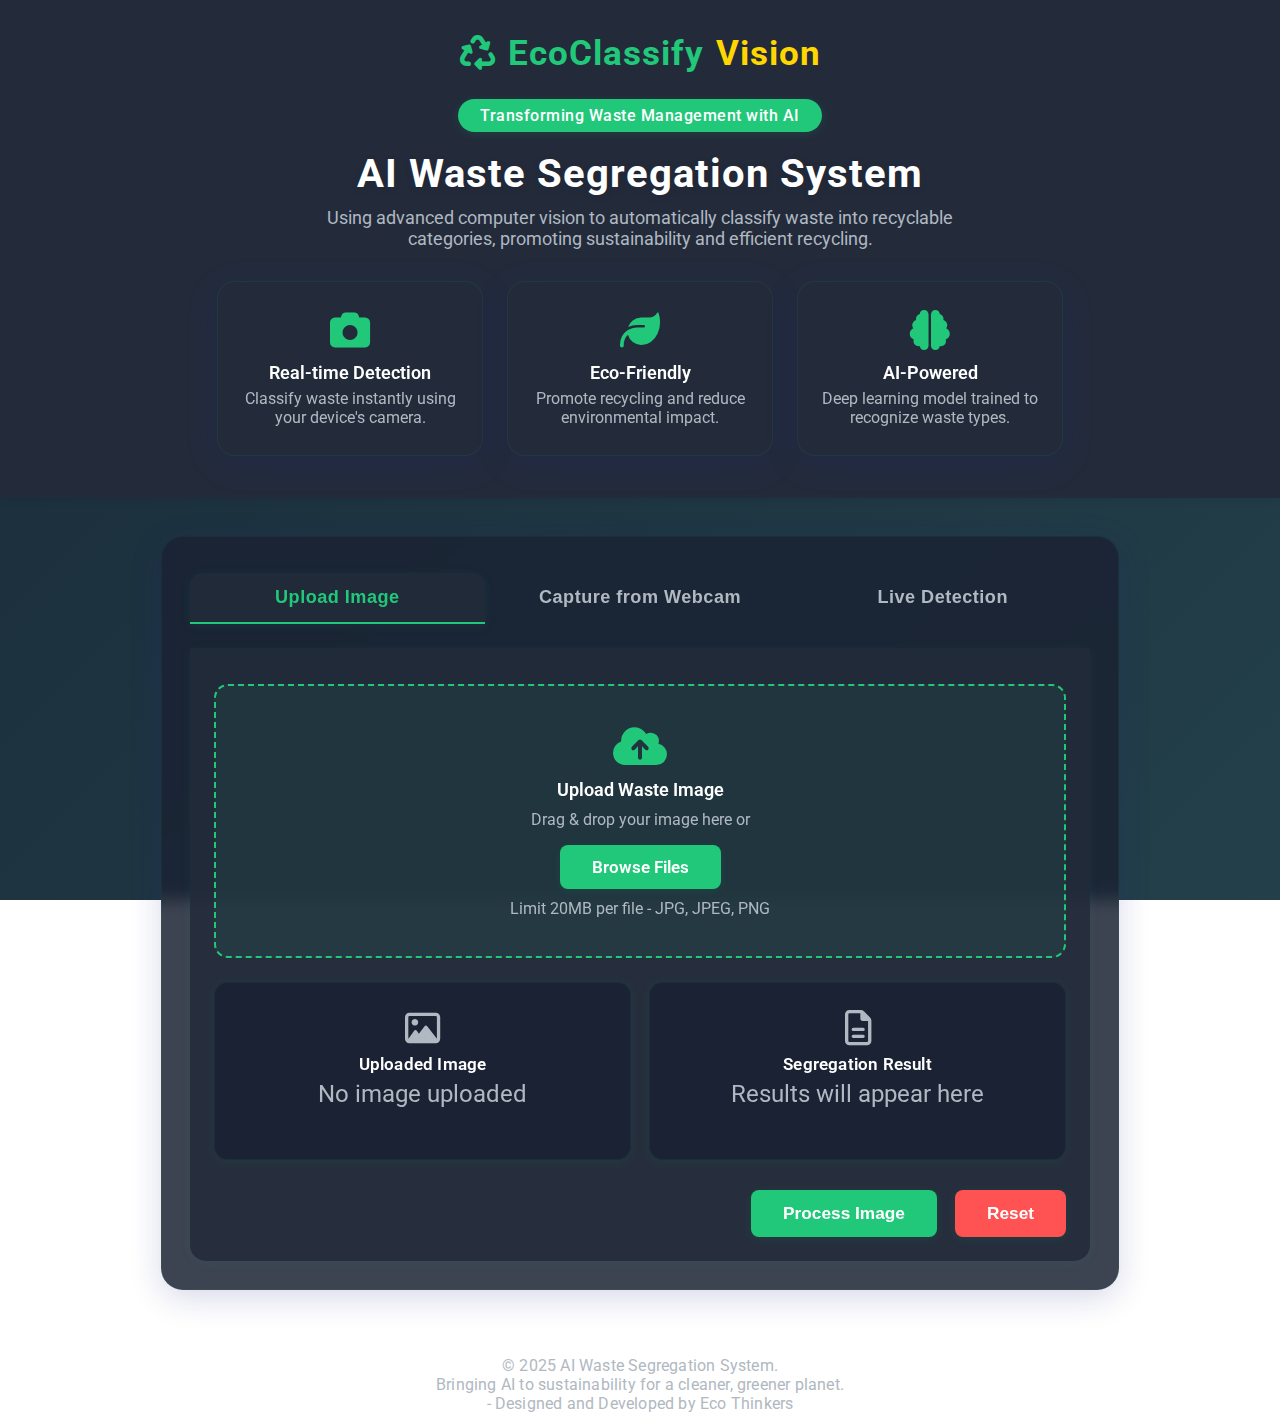
<file: index.html>
<!DOCTYPE html>
<html lang="en">
<head>
  <meta charset="UTF-8">
  <title>EcoClassify Vision - AI Waste Segregation System</title>
  <meta name="viewport" content="width=device-width, initial-scale=1.0">
  <link href="https://fonts.googleapis.com/css?family=Roboto:400,700&display=swap" rel="stylesheet">
  <link rel="stylesheet" href="https://cdnjs.cloudflare.com/ajax/libs/font-awesome/6.4.2/css/all.min.css">
  
  <link rel="stylesheet" href="../static/styles.css">
</head>
<body>
  <div class="header">
    <div class="logo">
      <i class="fa-solid fa-recycle"></i> EcoClassify <span>Vision</span>
    </div>
    <div class="badge">Transforming Waste Management with AI</div>
    <div class="main-title">AI Waste Segregation System</div>
    <div class="subtitle">
      Using advanced computer vision to automatically classify waste into recyclable categories, promoting sustainability and efficient recycling.
    </div>
    <div class="features">
      <div class="feature-card">
        <i class="fa-solid fa-camera"></i>
        <div class="feature-title">Real-time Detection</div>
        <div class="feature-desc">Classify waste instantly using your device's camera.</div>
      </div>
      <div class="feature-card">
        <i class="fa-solid fa-leaf"></i>
        <div class="feature-title">Eco-Friendly</div>
        <div class="feature-desc">Promote recycling and reduce environmental impact.</div>
      </div>
      <div class="feature-card">
        <i class="fa-solid fa-brain"></i>
        <div class="feature-title">AI-Powered</div>
        <div class="feature-desc">Deep learning model trained to recognize waste types.</div>
      </div>
    </div>
  </div>
  <div class="container">
    <div class="tabs">
      <button class="tab-btn active" onclick="showTab('uploadTab', this)">Upload Image</button>
      <button class="tab-btn" onclick="showTab('captureTab', this)">Capture from Webcam</button>
      <button class="tab-btn" onclick="showTab('liveTab', this)">Live Detection</button>
    </div>
    <!-- Upload Tab -->
    <div id="uploadTab" class="tab-content active">
      <div class="upload-area" id="uploadDrop">
        <i class="fa-solid fa-cloud-arrow-up"></i>
        <div style="font-size:1.15rem;font-weight:600;margin-bottom:6px;">Upload Waste Image</div>
        <div class="upload-note">Drag & drop your image here or</div>
        <label class="upload-label">
          Browse Files
          <input type="file" accept="image/*" onchange="handleUpload(this)">
        </label>
        <div class="upload-note">Limit 20MB per file - JPG, JPEG, PNG</div>
      </div>
      <div class="cards-row">
        <div class="result-card" id="uploadedImageCard">
          <i class="fa-regular fa-image"></i>
          <div class="result-title">Uploaded Image</div>
          <div class="result-content" id="uploadedImageText">No image uploaded</div>
        </div>
        <div class="result-card" id="segmentationCard">
          <i class="fa-regular fa-file-lines"></i>
          <div class="result-title">Segregation Result</div>
          <div class="result-content" id="segmentationText">Results will appear here</div>
        </div>
      </div>
      <div class="action-row">
        <button class="action-btn process" onclick="processImage()">Process Image</button>
        <button class="action-btn reset" onclick="resetUpload()">Reset</button>
      </div>
    </div>
    <!-- Capture Tab -->
    <div id="captureTab" class="tab-content">
      <div class="upload-area">
        <i class="fa-solid fa-camera"></i>
        <div style="font-size:1.15rem;font-weight:600;margin-bottom:6px;">Capture Waste Image</div>
        <div class="upload-note">Use your webcam to capture a photo of your waste item.</div>
        <video id="camera" autoplay playsinline style="margin-top:12px;max-width:100%;border-radius:10px;"></video><br>
        <button class="upload-label" onclick="captureImage()">Capture</button>
        <button class="upload-label" onclick="flipCamera()" style="background:var(--accent);color:#222;margin-left:10px;">Flip Camera</button>
      </div>
      <div class="cards-row">
        <div class="result-card" id="capturedImageCard">
          <i class="fa-regular fa-image"></i>
          <div class="result-title">Captured Image</div>
          <div class="result-content" id="capturedImageText">No image captured</div>
        </div>
        <div class="result-card" id="captureResultCard">
          <i class="fa-regular fa-file-lines"></i>
          <div class="result-title">Segregation Result</div>
          <div class="result-content" id="captureResultText">Results will appear here</div>
        </div>
      </div>
    </div>
    <!-- Live Tab -->
    <div id="liveTab" class="tab-content">
      <div class="upload-area">
        <i class="fa-solid fa-video"></i>
        <div style="font-size:1.15rem;font-weight:600;margin-bottom:6px;">Live Detection</div>
        <div class="upload-note">Point your camera at waste items for live predictions.</div>
        <video id="realtimeCamera" autoplay playsinline style="margin-top:12px;max-width:100%;border-radius:10px;"></video><br>
        <button class="upload-label" onclick="flipRealtimeCamera()" style="background:var(--accent);color:#222;margin-top:10px;">Flip Camera</button>
      </div>
      <div class="result-card" style="margin:0 auto;">
        <i class="fa-regular fa-file-lines"></i>
        <div class="result-title">Live Result</div>
        <div class="result-content" id="realtimeResultText">Results will appear here</div>
      </div>
    </div>
    <!-- <div class="upload-note" style="margin-top:18px;">
      <i class="fa-solid fa-circle-info"></i>
      Using EcoSort AI Model v2.1 - Trained on 50,000+ waste images across 6 categories. Integrated with OpenCV for real-time processing.
    </div> -->
  </div>
  <div class="footer">
    &copy; 2025 AI Waste Segregation System.<br>
    Bringing AI to sustainability for a cleaner, greener planet.<br>
    - Designed and Developed by Eco Thinkers
  </div>

  <script src="../static/scripts.js"></script>
  
</body>
</html>
</file>
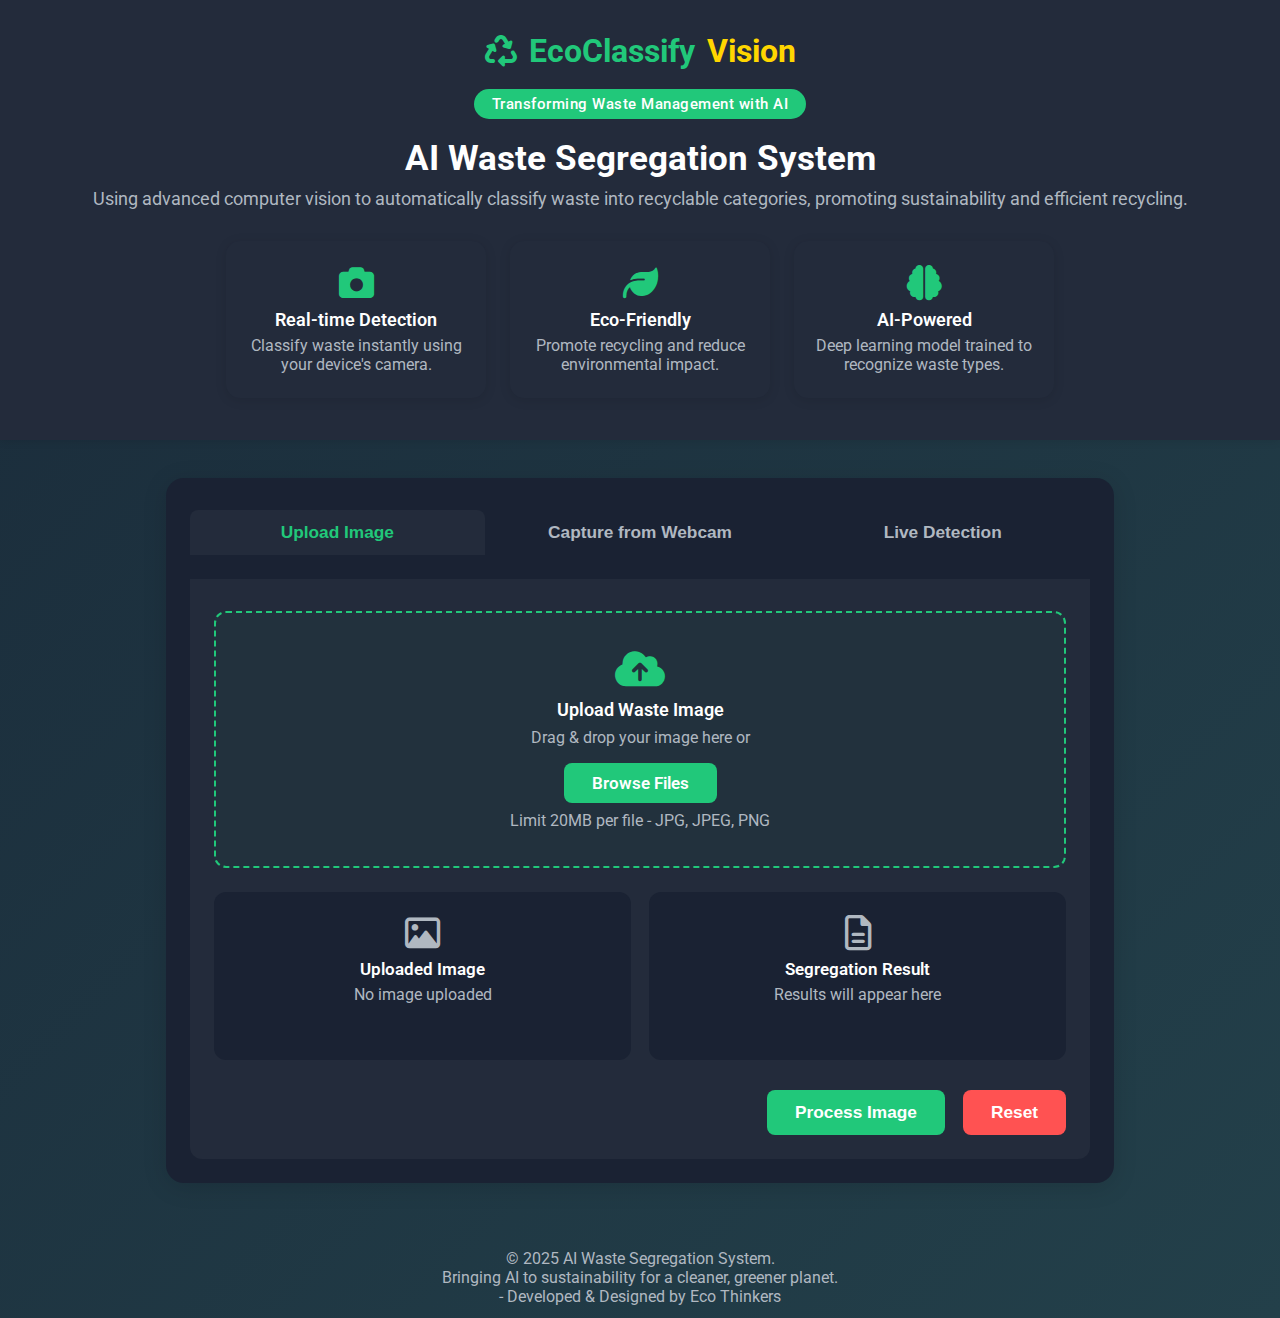
<file: templates/index.html>
<!DOCTYPE html>
<html lang="en">
<head>
  <meta charset="UTF-8">
  <title>EcoClassify Vision | AI Waste Segregation System</title>
  <meta name="viewport" content="width=device-width, initial-scale=1.0">
  <link href="https://fonts.googleapis.com/css?family=Roboto:400,700&display=swap" rel="stylesheet">
  <link rel="stylesheet" href="https://cdnjs.cloudflare.com/ajax/libs/font-awesome/6.4.2/css/all.min.css">
  <style>
    :root {
      --primary: #21c87a;
      --primary-dark: #1a2b3a;
      --secondary: #232b3b;
      --accent: #ffd600;
      --card-bg: #232b3b;
      --tab-bg: #1a2233;
      --text: #fff;
      --muted: #b0b8c1;
      --success: #21c87a;
      --danger: #ff5252;
    }
    body {
      font-family: 'Roboto', Arial, sans-serif;
      background: linear-gradient(135deg, #1a2b3a 0%, #23404a 100%);
      margin: 0;
      padding: 0;
      color: var(--text);
      min-height: 100vh;
    }
    .header {
      background: var(--secondary);
      padding: 32px 0 24px 0;
      text-align: center;
      box-shadow: 0 2px 8px rgba(0,0,0,0.08);
    }
    .logo {
      font-size: 2rem;
      font-weight: bold;
      color: var(--primary);
      display: flex;
      align-items: center;
      justify-content: center;
      gap: 12px;
    }
    .logo span {
      color: var(--accent);
      font-weight: 700;
    }
    .tagline {
      margin: 18px 0 0 0;
      font-size: 1.1rem;
      color: var(--muted);
    }
    .badge {
      display: inline-block;
      background: var(--primary);
      color: #fff;
      border-radius: 20px;
      padding: 6px 18px;
      font-size: 0.95rem;
      margin-bottom: 18px;
      font-weight: 500;
      letter-spacing: 0.5px;
    }
    .main-title {
      font-size: 2.2rem;
      font-weight: 700;
      margin: 0 0 10px 0;
      color: #fff;
    }
    .subtitle {
      color: var(--muted);
      font-size: 1.1rem;
      margin-bottom: 32px;
    }
    .features {
      display: flex;
      justify-content: center;
      gap: 24px;
      margin: 32px 0 0 0;
      flex-wrap: wrap;
    }
    .feature-card {
      background: var(--card-bg);
      border-radius: 14px;
      padding: 24px 20px;
      width: 220px;
      text-align: center;
      box-shadow: 0 2px 12px rgba(0,0,0,0.10);
      color: #fff;
      margin-bottom: 18px;
    }
    .feature-card i {
      font-size: 2.2rem;
      color: var(--primary);
      margin-bottom: 10px;
    }
    .feature-title {
      font-weight: 600;
      margin-bottom: 6px;
      font-size: 1.1rem;
    }
    .feature-desc {
      color: var(--muted);
      font-size: 0.98rem;
    }
    .container {
      max-width: 900px;
      margin: 38px auto 0 auto;
      background: var(--tab-bg);
      border-radius: 18px;
      box-shadow: 0 4px 24px rgba(0,0,0,0.13);
      padding: 32px 24px 24px 24px;
    }
    .tabs {
      display: flex;
      gap: 8px;
      margin-bottom: 24px;
    }
    .tab-btn {
      flex: 1;
      background: none;
      border: none;
      color: var(--muted);
      font-size: 1.08rem;
      padding: 12px 0;
      border-radius: 8px 8px 0 0;
      cursor: pointer;
      font-weight: 600;
      transition: background 0.2s, color 0.2s;
    }
    .tab-btn.active {
      background: var(--card-bg);
      color: var(--primary);
    }
    .tab-content {
      display: none;
      background: var(--card-bg);
      border-radius: 0 0 12px 12px;
      padding: 32px 24px 24px 24px;
      min-height: 260px;
      animation: fadeIn 0.7s;
    }
    .tab-content.active {
      display: block;
    }
    .upload-area {
      text-align: center;
      border: 2px dashed var(--primary);
      border-radius: 12px;
      padding: 36px 18px;
      background: rgba(33,200,122,0.04);
      margin-bottom: 24px;
    }
    .upload-area i {
      font-size: 2.5rem;
      color: var(--primary);
      margin-bottom: 10px;
    }
    .upload-area input[type="file"] {
      display: none;
    }
    .upload-label {
      display: inline-block;
      background: var(--primary);
      color: #fff;
      padding: 10px 28px;
      border-radius: 8px;
      font-size: 1.08rem;
      font-weight: 600;
      cursor: pointer;
      margin-top: 16px;
      transition: background 0.2s;
    }
    .upload-label:hover {
      background: #1bb16a;
    }
    .upload-note {
      color: var(--muted);
      font-size: 0.98rem;
      margin-top: 8px;
    }
    .cards-row {
      display: flex;
      gap: 18px;
      margin-bottom: 18px;
      flex-wrap: wrap;
    }
    .result-card {
      flex: 1;
      background: #1a2233;
      border-radius: 12px;
      padding: 24px 16px;
      min-width: 220px;
      min-height: 120px;
      text-align: center;
      color: #fff;
      margin-bottom: 12px;
    }
    .result-card i {
      font-size: 2.2rem;
      color: var(--muted);
      margin-bottom: 8px;
    }
    .result-title {
      font-size: 1.05rem;
      font-weight: 600;
      margin-bottom: 6px;
    }
    .result-content {
      color: var(--muted);
      font-size: 0.98rem;
    }
    .action-row {
      display: flex;
      gap: 18px;
      justify-content: flex-end;
      margin-top: 18px;
    }
    .action-btn {
      padding: 12px 28px;
      border: none;
      border-radius: 8px;
      font-size: 1.08rem;
      font-weight: 600;
      cursor: pointer;
      transition: background 0.2s;
    }
    .action-btn.process {
      background: var(--success);
      color: #fff;
    }
    .action-btn.process:hover {
      background: #1bb16a;
    }
    .action-btn.reset {
      background: var(--danger);
      color: #fff;
    }
    .action-btn.reset:hover {
      background: #d32f2f;
    }
    .footer {
      margin-top: 48px;
      text-align: center;
      color: var(--muted);
      font-size: 0.98rem;
      padding: 18px 0 12px 0;
    }
    @media (max-width: 900px) {
      .features { flex-direction: column; align-items: center; }
      .cards-row { flex-direction: column; }
      .container { padding: 18px 4vw 18px 4vw; }
    }
    @keyframes fadeIn {
      from { opacity: 0; transform: translateY(30px);}
      to { opacity: 1; transform: translateY(0);}
    }
  </style>
</head>
<body>
  <div class="header">
    <div class="logo">
      <i class="fa-solid fa-recycle"></i> EcoClassify <span>Vision</span>
    </div><br>
    <div class="badge">Transforming Waste Management with AI</div>
    <div class="main-title">AI Waste Segregation System</div>
    <div class="subtitle">
      Using advanced computer vision to automatically classify waste into recyclable categories, promoting sustainability and efficient recycling.
    </div>
    <div class="features">
      <div class="feature-card">
        <i class="fa-solid fa-camera"></i>
        <div class="feature-title">Real-time Detection</div>
        <div class="feature-desc">Classify waste instantly using your device's camera.</div>
      </div>
      <div class="feature-card">
        <i class="fa-solid fa-leaf"></i>
        <div class="feature-title">Eco-Friendly</div>
        <div class="feature-desc">Promote recycling and reduce environmental impact.</div>
      </div>
      <div class="feature-card">
        <i class="fa-solid fa-brain"></i>
        <div class="feature-title">AI-Powered</div>
        <div class="feature-desc">Deep learning model trained to recognize waste types.</div>
      </div>
    </div>
  </div>
  <div class="container">
    <div class="tabs">
      <button class="tab-btn active" onclick="showTab('uploadTab', this)">Upload Image</button>
      <button class="tab-btn" onclick="showTab('captureTab', this)">Capture from Webcam</button>
      <button class="tab-btn" onclick="showTab('liveTab', this)">Live Detection</button>
    </div>
    <!-- Upload Tab -->
    <div id="uploadTab" class="tab-content active">
      <div class="upload-area" id="uploadDrop">
        <i class="fa-solid fa-cloud-arrow-up"></i>
        <div style="font-size:1.15rem;font-weight:600;margin-bottom:6px;">Upload Waste Image</div>
        <div class="upload-note">Drag & drop your image here or</div>
        <label class="upload-label">
          Browse Files
          <input type="file" accept="image/*" onchange="handleUpload(this)">
        </label>
        <div class="upload-note">Limit 20MB per file - JPG, JPEG, PNG</div>
      </div>
      <div class="cards-row">
        <div class="result-card" id="uploadedImageCard">
          <i class="fa-regular fa-image"></i>
          <div class="result-title">Uploaded Image</div>
          <div class="result-content" id="uploadedImageText">No image uploaded</div>
        </div>
        <div class="result-card" id="segmentationCard">
          <i class="fa-regular fa-file-lines"></i>
          <div class="result-title">Segregation Result</div>
          <div class="result-content" id="segmentationText">Results will appear here</div>
        </div>
      </div>
      <div class="action-row">
        <button class="action-btn process" onclick="processImage()">Process Image</button>
        <button class="action-btn reset" onclick="resetUpload()">Reset</button>
      </div>
    </div>
    <!-- Capture Tab -->
    <div id="captureTab" class="tab-content">
      <div class="upload-area">
        <i class="fa-solid fa-camera"></i>
        <div style="font-size:1.15rem;font-weight:600;margin-bottom:6px;">Capture Waste Image</div>
        <div class="upload-note">Use your webcam to capture a photo of your waste item.</div>
        <video id="camera" autoplay playsinline style="margin-top:12px;max-width:100%;border-radius:10px;"></video><br>
        <button class="upload-label" onclick="captureImage()">Capture</button>
        <button class="upload-label" onclick="flipCamera()" style="background:var(--accent);color:#222;margin-left:10px;">Flip Camera</button>
      </div>
      <div class="cards-row">
        <div class="result-card" id="capturedImageCard">
          <i class="fa-regular fa-image"></i>
          <div class="result-title">Captured Image</div>
          <div class="result-content" id="capturedImageText">No image captured</div>
        </div>
        <div class="result-card" id="captureResultCard">
          <i class="fa-regular fa-file-lines"></i>
          <div class="result-title">Segregation Result</div>
          <div class="result-content" id="captureResultText">Results will appear here</div>
        </div>
      </div>
    </div>
    <!-- Live Tab -->
    <div id="liveTab" class="tab-content">
      <div class="upload-area">
        <i class="fa-solid fa-video"></i>
        <div style="font-size:1.15rem;font-weight:600;margin-bottom:6px;">Live Detection</div>
        <div class="upload-note">Point your camera at waste items for live predictions.</div>
        <video id="realtimeCamera" autoplay playsinline style="margin-top:12px;max-width:100%;border-radius:10px;"></video><br>
        <button class="upload-label" onclick="flipRealtimeCamera()" style="background:var(--accent);color:#222;margin-top:10px;">Flip Camera</button>
      </div>
      <div class="result-card" style="margin:0 auto;">
        <i class="fa-regular fa-file-lines"></i>
        <div class="result-title">Live Result</div>
        <div class="result-content" id="realtimeResultText">Results will appear here</div>
      </div>
    </div>
  </div>
  <div class="footer">
    &copy; 2025 AI Waste Segregation System.<br>
    Bringing AI to sustainability for a cleaner, greener planet.<br>
    - Developed & Designed by Eco Thinkers
  </div>
  <script>

    // Tab switching
    function showTab(tabId, btn) {
      document.querySelectorAll('.tab-content').forEach(tab => tab.classList.remove('active'));
      document.getElementById(tabId).classList.add('active');
      document.querySelectorAll('.tab-btn').forEach(b => b.classList.remove('active'));
      btn.classList.add('active');
      if (tabId !== 'liveTab') liveDetectionActive = false;
    }

    // Upload logic
    let uploadedImage = null;
    function handleUpload(input) {
      const file = input.files[0];
      if (!file) return;
      uploadedImage = file;
      document.getElementById('uploadedImageText').innerHTML = `<img src="${URL.createObjectURL(file)}" style="max-width:120px;border-radius:8px;">`;
      document.getElementById('segmentationText').innerText = "Ready to process";
    }
    // function processImage() {
    //   if (!uploadedImage) {
    //     document.getElementById('segmentationText').innerText = "Please upload an image first.";
    //     return;
    //   }
    //   document.getElementById('segmentationText').innerHTML = `<span style="color:var(--primary);"><i class="fa fa-spinner fa-spin"></i> Processing...</span>`;
    //   // Simulate API call
    //   setTimeout(() => {
    //     document.getElementById('segmentationText').innerHTML = `<span style="color:var(--success);">Plastic Bottle<br>Category: Recyclable</span>`;
    //   }, 1800);
    // }
    function resetUpload() {
      uploadedImage = null;
      document.getElementById('uploadedImageText').innerText = "No image uploaded";
      document.getElementById('segmentationText').innerText = "Results will appear here";
    }

    // Webcam logic (simplified, add your backend integration as needed)
    let stream, currentFacingMode = "environment";
    function startCamera(videoId, facingMode = "environment") {
      const constraints = { video: { facingMode }, audio: false };
      navigator.mediaDevices.getUserMedia(constraints)
        .then(s => {
          stream = s;
          const video = document.getElementById(videoId);
          video.srcObject = stream;
        });
    }
    // function captureImage() {
    //   const video = document.getElementById("camera");
    //   const canvas = document.createElement("canvas");
    //   canvas.width = video.videoWidth;
    //   canvas.height = video.videoHeight;
    //   canvas.getContext("2d").drawImage(video, 0, 0);
    //   const dataURL = canvas.toDataURL("image/jpeg");
    //   document.getElementById("capturedImageText").innerHTML = `<img src="${dataURL}" style="max-width:120px;border-radius:8px;">`;
    //   document.getElementById("captureResultText").innerHTML = `<span style="color:var(--primary);"><i class="fa fa-spinner fa-spin"></i> Processing...</span>`;
    //   setTimeout(() => {
    //     document.getElementById("captureResultText").innerHTML = `<span style="color:var(--success);">Organic Waste<br>Category: Compostable</span>`;
    //   }, 1800);
    // }

    // ...existing code...
    function processImage() {
      if (!uploadedImage) {
        document.getElementById('segmentationText').innerText = "Please upload an image first.";
        return;
      }
      document.getElementById('segmentationText').innerHTML = `<span style="color:var(--primary);"><i class="fa fa-spinner fa-spin"></i> Processing...</span>`;
      const formData = new FormData();
      formData.append('image', uploadedImage);

      fetch('/predict', {
        method: 'POST',
        body: formData
      })
        .then(res => res.json())
        .then(data => {
          document.getElementById('segmentationText').innerHTML = `<span style="color:var(--success);">${data.result || data.prediction}</span>`;
        })
        .catch(() => {
          document.getElementById('segmentationText').innerHTML = `<span style="color:var(--danger);">Prediction failed. Try again.</span>`;
        });
    }

  //   function captureImage() {
  //   const video = document.getElementById("camera");
  //   const captureBtn = document.querySelector('#captureTab .upload-label');
  //   captureBtn.disabled = true;
  //   captureBtn.style.opacity = 0.6;

  //   const canvas = document.createElement("canvas");
  //   canvas.width = video.videoWidth;
  //   canvas.height = video.videoHeight;
  //   canvas.getContext("2d").drawImage(video, 0, 0);

  //   const imgDataUrl = canvas.toDataURL("image/jpeg");
  //   document.getElementById("capturedImageText").innerHTML = `<img src="${imgDataUrl}" style="max-width:120px;border-radius:8px;">`;
  //   document.getElementById("captureResultText").innerHTML = `<span style="color:var(--primary);"><i class="fa fa-spinner fa-spin"></i> Processing...</span>`;

  //   canvas.toBlob(blob => {
  //     const formData = new FormData();
  //     formData.append('image', blob, 'capture.jpg');
  //     fetch('/predict', {
  //       method: 'POST',
  //       body: formData
  //     })
  //       .then(res => res.json())
  //       .then(data => {
  //         let result = data.result || data.prediction;
  //         if (!result) result = "No prediction received.";
  //         document.getElementById("captureResultText").innerHTML = `<span style="color:var(--success);">${result}</span>`;
  //       })
  //       .catch(() => {
  //         document.getElementById("captureResultText").innerHTML = `<span style="color:var(--danger);">Prediction failed. Try again.</span>`;
  //       })
  //       .finally(() => {
  //         captureBtn.disabled = false;
  //         captureBtn.style.opacity = 1;
  //       });
  //   }, "image/jpeg");
  // }
    // ...existing code...

    function captureImage() {
      const video = document.getElementById("camera");
      const captureBtn = document.querySelector('#captureTab .upload-label');
      captureBtn.disabled = true;
      captureBtn.style.opacity = 0.6;

      const canvas = document.createElement("canvas");
      canvas.width = video.videoWidth;
      canvas.height = video.videoHeight;
      canvas.getContext("2d").drawImage(video, 0, 0);

      const imgDataUrl = canvas.toDataURL("image/jpeg");
      document.getElementById("capturedImageText").innerHTML = `<img src="${imgDataUrl}" style="max-width:120px;border-radius:8px;">`;
      document.getElementById("captureResultText").innerHTML = `<span style="color:var(--primary);"><i class="fa fa-spinner fa-spin"></i> Processing...</span>`;

      canvas.toBlob(blob => {
        const formData = new FormData();
        formData.append('image', blob, 'capture.jpg');
        fetch('/predict', {
          method: 'POST',
          body: formData
        })
          .then(res => res.json())
          .then(data => {
            let result = data.result || data.prediction || "No prediction received.";
            let confidence = data.confidence !== undefined ? ` (${(data.confidence * 100).toFixed(1)}%)` : "";
            document.getElementById("captureResultText").innerHTML =
              `<span style="color:var(--success);">${result}${confidence}</span>`;
          })
          .catch(() => {
            document.getElementById("captureResultText").innerHTML = `<span style="color:var(--danger);">Prediction failed. Try again.</span>`;
          })
          .finally(() => {
            captureBtn.disabled = false;
            captureBtn.style.opacity = 1;
          });
      }, "image/jpeg");
    }


    function flipCamera() {
      currentFacingMode = currentFacingMode === "user" ? "environment" : "user";
      if (stream) stream.getTracks().forEach(track => track.stop());
      startCamera("camera", currentFacingMode);
    }
    // Live detection logic (simplified)
    function flipRealtimeCamera() {
      currentFacingMode = currentFacingMode === "user" ? "environment" : "user";
      if (stream) stream.getTracks().forEach(track => track.stop());
      startCamera("realtimeCamera", currentFacingMode);
    }
    // // Start camera when tab is opened
    // document.querySelectorAll('.tab-btn').forEach((btn, idx) => {
    //   btn.addEventListener('click', () => {
    //     if (btn.textContent.includes('Webcam')) startCamera("camera", currentFacingMode);
    //     if (btn.textContent.includes('Live')) startCamera("realtimeCamera", currentFacingMode);
    //     if (btn.textContent.includes('Upload') && stream) stream.getTracks().forEach(track => track.stop());
    //   });
    // });

    let liveDetectionActive = false;

  //   function startLiveDetection() {
  //   const video = document.getElementById("realtimeCamera");
  //   liveDetectionActive = true;
  //   const resultBox = document.getElementById("realtimeResultText");
  //   let firstRun = true;

  //   function sendFrame() {
  //     if (!liveDetectionActive) return;
  //     if (video.readyState === 4) {
  //       const canvas = document.createElement("canvas");
  //       canvas.width = video.videoWidth;
  //       canvas.height = video.videoHeight;
  //       canvas.getContext("2d").drawImage(video, 0, 0);
  //       canvas.toBlob(blob => {
  //         const formData = new FormData();
  //         formData.append('image', blob, 'frame.jpg');
  //         if (firstRun) {
  //           resultBox.innerHTML = `<span style="color:var(--primary);"><i class="fa fa-spinner fa-spin"></i> Detecting...</span>`;
  //           firstRun = false;
  //         }
  //         fetch('/predict', {
  //           method: 'POST',
  //           body: formData
  //         })
  //           .then(res => res.json())
  //           .then(data => {
  //             let result = data.result || data.prediction;
  //             if (!result) result = "No prediction received.";
  //             resultBox.innerHTML = `<span style="color:var(--success);">${result}</span>`;
  //             setTimeout(sendFrame, 1200);
  //           })
  //           .catch(() => {
  //             resultBox.innerHTML = `<span style="color:var(--danger);">Prediction failed.</span>`;
  //             setTimeout(sendFrame, 2000);
  //           });
  //       }, "image/jpeg");
  //     } else {
  //       setTimeout(sendFrame, 600);
  //     }
  //   }
  //   sendFrame();
  // }

  function startLiveDetection() {
    const video = document.getElementById("realtimeCamera");
    liveDetectionActive = true;
    const resultBox = document.getElementById("realtimeResultText");
    let firstRun = true;

    function sendFrame() {
      if (!liveDetectionActive) return;
      if (video.readyState === 4) {
        const canvas = document.createElement("canvas");
        canvas.width = video.videoWidth;
        canvas.height = video.videoHeight;
        canvas.getContext("2d").drawImage(video, 0, 0);
        canvas.toBlob(blob => {
          const formData = new FormData();
          formData.append('image', blob, 'frame.jpg');
          if (firstRun) {
            resultBox.innerHTML = `<span style="color:var(--primary);"><i class="fa fa-spinner fa-spin"></i> Detecting...</span>`;
            firstRun = false;
          }
          fetch('/predict', {
            method: 'POST',
            body: formData
          })
            .then(res => res.json())
            .then(data => {
              let result = data.result || data.prediction || "No prediction received.";
              let confidence = data.confidence !== undefined ? ` (${(data.confidence * 100).toFixed(1)}%)` : "";
              resultBox.innerHTML = `<span style="color:var(--success);">${result}${confidence}</span>`;
              setTimeout(sendFrame, 1200);
            })
            .catch(() => {
              resultBox.innerHTML = `<span style="color:var(--danger);">Prediction failed.</span>`;
              setTimeout(sendFrame, 2000);
            });
        }, "image/jpeg");
      } else {
        setTimeout(sendFrame, 600);
      }
    }
    sendFrame();
  }

    document.querySelectorAll('.tab-btn').forEach((btn, idx) => {
    btn.addEventListener('click', () => {
      if (btn.textContent.includes('Webcam')) {
        liveDetectionActive = false;
        startCamera("camera", currentFacingMode);
      }
      if (btn.textContent.includes('Live')) {
        startCamera("realtimeCamera", currentFacingMode);
        setTimeout(startLiveDetection, 1000); // Wait for camera to be ready
      }
      if (btn.textContent.includes('Upload')) {
        liveDetectionActive = false;
        if (stream) stream.getTracks().forEach(track => track.stop());
      }
    });
  });

    // Drag & drop upload
    const uploadDrop = document.getElementById('uploadDrop');
    uploadDrop.addEventListener('dragover', e => { e.preventDefault(); uploadDrop.style.background = 'rgba(33,200,122,0.10)'; });
    uploadDrop.addEventListener('dragleave', e => { e.preventDefault(); uploadDrop.style.background = 'rgba(33,200,122,0.04)'; });
    uploadDrop.addEventListener('drop', e => {
      e.preventDefault();
      uploadDrop.style.background = 'rgba(33,200,122,0.04)';
      const files = e.dataTransfer.files;
      if (files.length) {
        document.querySelector('.upload-label input[type="file"]').files = files;
        handleUpload({ files });
      }
    });
  </script>
</body>
</html>
</file>
<file: static/styles.css>
:root {
    --primary: #21c87a;
    --primary-dark: #1a2b3a;
    --secondary: #232b3b;
    --accent: #ffd600;
    --card-bg: rgba(35, 43, 59, 0.85);
    --tab-bg: rgba(26, 34, 51, 0.85);
    --text: #fff;
    --muted: #b0b8c1;
    --success: #21c87a;
    --danger: #ff5252;
    --shadow: 0 8px 32px 0 rgba(31, 38, 135, 0.18);
    --glass-blur: blur(8px);
}

body {
    font-family: 'Roboto', Arial, sans-serif;
    background: linear-gradient(135deg, #1a2b3a 0%, #23404a 100%);
    margin: 0;
    padding: 0;
    color: var(--text);
    min-height: 100vh;
    background-attachment: fixed;
}

.header {
    background: var(--secondary);
    padding: 32px 0 24px 0;
    text-align: center;
    box-shadow: 0 2px 8px rgba(0,0,0,0.08);
}

.logo {
    font-size: 2.2rem;
    font-weight: bold;
    color: var(--primary);
    display: flex;
    align-items: center;
    justify-content: center;
    gap: 12px;
    letter-spacing: 1px;
    transition: color 0.2s;
    padding-bottom: 25px;
}
.logo span {
    color: var(--accent);
    font-weight: 700;
}
.logo:hover {
    color: var(--accent);
}

.badge {
    display: inline-block;
    background: var(--primary);
    color: #fff;
    border-radius: 20px;
    padding: 7px 22px;
    font-size: 1rem;
    margin-bottom: 18px;
    font-weight: 500;
    letter-spacing: 0.5px;
    box-shadow: 0 2px 8px rgba(33,200,122,0.13);
    transition: background 0.2s;
}
.badge:hover {
    background: #1bb16a;
}

.main-title {
    font-size: 2.5rem;
    font-weight: 700;
    margin: 0 0 10px 0;
    color: #fff;
    letter-spacing: 1px;
    text-shadow: 0 2px 8px rgba(0,0,0,0.10);
}

.subtitle {
    color: var(--muted);
    font-size: 1.15rem;
    margin-bottom: 32px;
    max-width: 700px;
    margin-left: auto;
    margin-right: auto;
}

.features {
    display: flex;
    justify-content: center;
    gap: 24px;
    margin: 32px 0 0 0;
    flex-wrap: wrap;
}

.feature-card {
    background: var(--card-bg);
    border-radius: 18px;
    padding: 28px 22px;
    width: 220px;
    text-align: center;
    box-shadow: var(--shadow);
    color: #fff;
    margin-bottom: 18px;
    backdrop-filter: var(--glass-blur);
    border: 1.5px solid rgba(33,200,122,0.08);
    transition: transform 0.18s, box-shadow 0.18s;
}
.feature-card:hover {
    transform: translateY(-6px) scale(1.04);
    box-shadow: 0 8px 32px 0 rgba(33,200,122,0.18);
    border-color: var(--primary);
}
.feature-card i {
    font-size: 2.5rem;
    color: var(--primary);
    margin-bottom: 12px;
    transition: color 0.2s;
}
.feature-card:hover i {
    color: var(--accent);
}
.feature-title {
    font-weight: 600;
    margin-bottom: 6px;
    font-size: 1.15rem;
}
.feature-desc {
    color: var(--muted);
    font-size: 1rem;
}

.container {
    max-width: 900px;
    margin: 38px auto 0 auto;
    background: var(--tab-bg);
    border-radius: 22px;
    box-shadow: var(--shadow);
    padding: 36px 28px 28px 28px;
    backdrop-filter: var(--glass-blur);
    border: 1.5px solid rgba(33,200,122,0.07);
    animation: fadeIn 1.1s;
}

.tabs {
    display: flex;
    gap: 8px;
    margin-bottom: 24px;
}

.tab-btn {
    flex: 1;
    background: none;
    border: none;
    color: var(--muted);
    font-size: 1.13rem;
    padding: 14px 0;
    border-radius: 12px 12px 0 0;
    cursor: pointer;
    font-weight: 600;
    letter-spacing: 0.5px;
    transition: background 0.2s, color 0.2s, box-shadow 0.2s;
    outline: none;
    box-shadow: none;
    border-bottom: 2.5px solid transparent;
}
.tab-btn.active {
    background: var(--card-bg);
    color: var(--primary);
    border-bottom: 2.5px solid var(--primary);
    box-shadow: 0 2px 12px rgba(33,200,122,0.08);
}
/* .tab-btn:focus {
    outline: 2px solid var(--accent);
} */

.tab-content {
    display: none;
    background: var(--card-bg);
    border-radius: 0 0 16px 16px;
    padding: 36px 24px 24px 24px;
    min-height: 260px;
    animation: fadeInTab 0.7s;
    box-shadow: 0 2px 12px rgba(33,200,122,0.07);
}
.tab-content.active {
    display: block;
    animation: fadeInTab 0.7s;
}
@keyframes fadeInTab {
    from { opacity: 0; transform: translateY(30px);}
    to { opacity: 1; transform: translateY(0);}
}

.upload-area {
    text-align: center;
    border: 2.5px dashed var(--primary);
    border-radius: 14px;
    padding: 38px 18px;
    background: rgba(33,200,122,0.07);
    margin-bottom: 24px;
    transition: background 0.2s, border-color 0.2s;
    position: relative;
}
.upload-area:hover, .upload-area:focus-within {
    background: rgba(33,200,122,0.13);
    border-color: var(--accent);
}
.upload-area i {
    font-size: 2.7rem;
    color: var(--primary);
    margin-bottom: 12px;
    transition: color 0.2s;
}
.upload-area:hover i {
    color: var(--accent);
}
.upload-area input[type="file"] {
    display: none;
}
.upload-label {
    display: inline-block;
    background: var(--primary);
    color: #fff;
    padding: 12px 32px;
    border-radius: 8px;
    font-size: 1.08rem;
    font-weight: 600;
    cursor: pointer;
    margin-top: 16px;
    transition: background 0.2s, color 0.2s, box-shadow 0.2s;
    box-shadow: 0 2px 8px rgba(33,200,122,0.10);
    border: none;
    outline: none;
}
.upload-label:hover, .upload-label:focus {
    background: var(--accent);
    color: #222;
    box-shadow: 0 4px 16px rgba(255,214,0,0.13);
}

.upload-note {
    color: var(--muted);
    font-size: 1rem;
    margin-top: 10px;
}

.cards-row {
    display: flex;
    gap: 18px;
    margin-bottom: 18px;
    flex-wrap: wrap;
}

.result-card {
    flex: 1;
    background: rgba(26,34,51,0.96);
    border-radius: 14px;
    padding: 28px 16px;
    min-width: 220px;
    min-height: 120px;
    text-align: center;
    color: #fff;
    margin-bottom: 12px;
    box-shadow: 0 2px 12px rgba(33,200,122,0.07);
    border: 1.5px solid rgba(33,200,122,0.07);
    transition: box-shadow 0.18s, border-color 0.18s;
    backdrop-filter: var(--glass-blur);
}
.result-card:hover {
    box-shadow: 0 8px 32px 0 rgba(33,200,122,0.13);
    border-color: var(--primary);
}
.result-card i {
    font-size: 2.2rem;
    color: var(--muted);
    margin-bottom: 8px;
    transition: color 0.2s;
}
.result-card:hover i {
    color: var(--accent);
}
.result-title {
    font-size: 1.08rem;
    font-weight: 600;
    margin-bottom: 6px;
    letter-spacing: 0.2px;
}
.result-content {
    color: var(--muted);
    font-size: 1.5rem;
    margin-top: 6px;
    word-break: break-word;
}

.action-row {
    display: flex;
    gap: 18px;
    justify-content: flex-end;
    margin-top: 18px;
}

.action-btn {
    padding: 13px 32px;
    border: none;
    border-radius: 8px;
    font-size: 1.08rem;
    font-weight: 600;
    cursor: pointer;
    transition: background 0.2s, box-shadow 0.2s;
    box-shadow: 0 2px 8px rgba(33,200,122,0.10);
    outline: none;
}
.action-btn.process {
    background: var(--success);
    color: #fff;
}
.action-btn.process:hover, .action-btn.process:focus {
    background: #1bb16a;
    box-shadow: 0 4px 16px rgba(33,200,122,0.13);
}
.action-btn.reset {
    background: var(--danger);
    color: #fff;
}
.action-btn.reset:hover, .action-btn.reset:focus {
    background: #d32f2f;
    box-shadow: 0 4px 16px rgba(255,82,82,0.13);
}

.footer {
    margin-top: 48px;
    text-align: center;
    color: var(--muted);
    font-size: 1rem;
    padding: 18px 0 12px 0;
    letter-spacing: 0.2px;
}

::-webkit-scrollbar {
    width: 8px;
    background: #1a2233;
}
::-webkit-scrollbar-thumb {
    background: var(--primary);
    border-radius: 8px;
}

@media (max-width: 900px) {
    .features { flex-direction: column; align-items: center; }
    .cards-row { flex-direction: column; }
    .container { padding: 18px 4vw 18px 4vw; }
    .main-title { font-size: 2rem; }
    .header { padding: 22px 0 16px 0; }
}

@media (max-width: 600px) {
    .container { padding: 10px 2vw 10px 2vw; }
    .main-title { font-size: 1.3rem; }
    .feature-card { width: 95vw; }
    .result-card { min-width: 0; }
}
</file>
